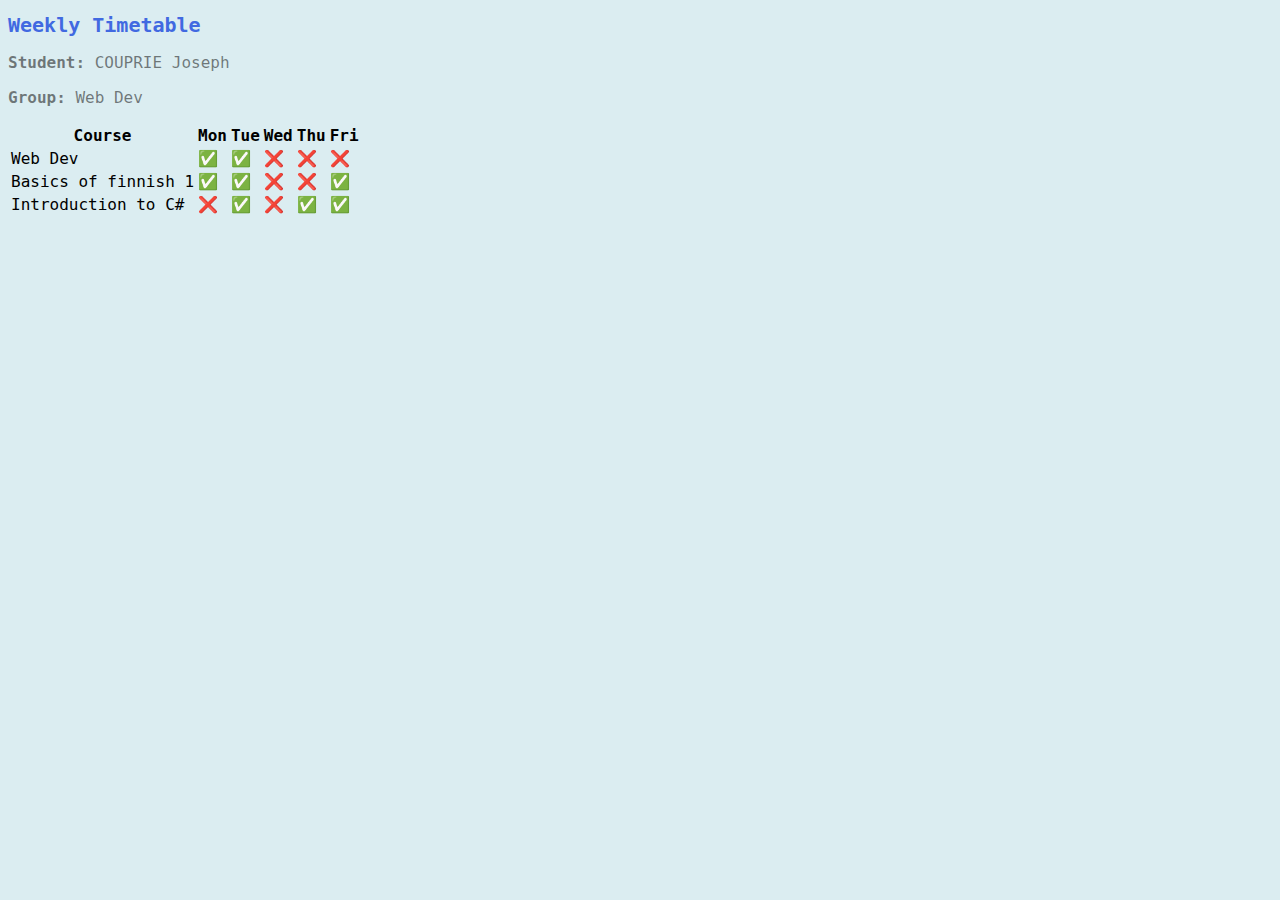
<file: index.html>
<!--
Author: Joseph COUPRIE
Date: 2025-10-22
-->

<!DOCTYPE html>
<html lang="en"><head>
  <meta charset="UTF-8">
  <title>Weekly Timetable</title>
  <link rel="stylesheet" href="style.css">
</head>
<body>

  <header class="site-header">
    <h1>Weekly Timetable</h1>
  </header>

  <main class="content">
    <!-- Student info block: edit the values as needed -->
    <section class="student-info" aria-label="Student information">
      <p><strong>Student:</strong> <span class="student-name">COUPRIE Joseph</span></p>
      <p><strong>Group:</strong> <span class="student-group">Web Dev</span></p>
    </section>
    <div class="table-wrap">
      <table class="table">
        <thead>
          <tr>
            <th>Course</th>
            <th>Mon</th>
            <th>Tue</th>
            <th>Wed</th>
            <th>Thu</th>
            <th>Fri</th>
          </tr>
        </thead>
        <tbody>
          <tr>
            <td>Web Dev</td>
            <td>✅</td>
            <td>✅</td>
            <td>❌</td>
            <td>❌</td>
            <td>❌</td>
          </tr>
          <tr>
            <td>Basics of finnish 1</td>
            <td>✅</td>
            <td>✅</td>
            <td>❌</td>
            <td>❌</td>
            <td>✅</td>
          </tr>
          <tr>
            <td>Introduction to C#</td>
            <td>❌</td>
            <td>✅</td>
            <td>❌</td>
            <td>✅</td>
            <td>✅</td>
          </tr>
        </tbody>
      </table>
    </div>
  </main>

</body>
</file>
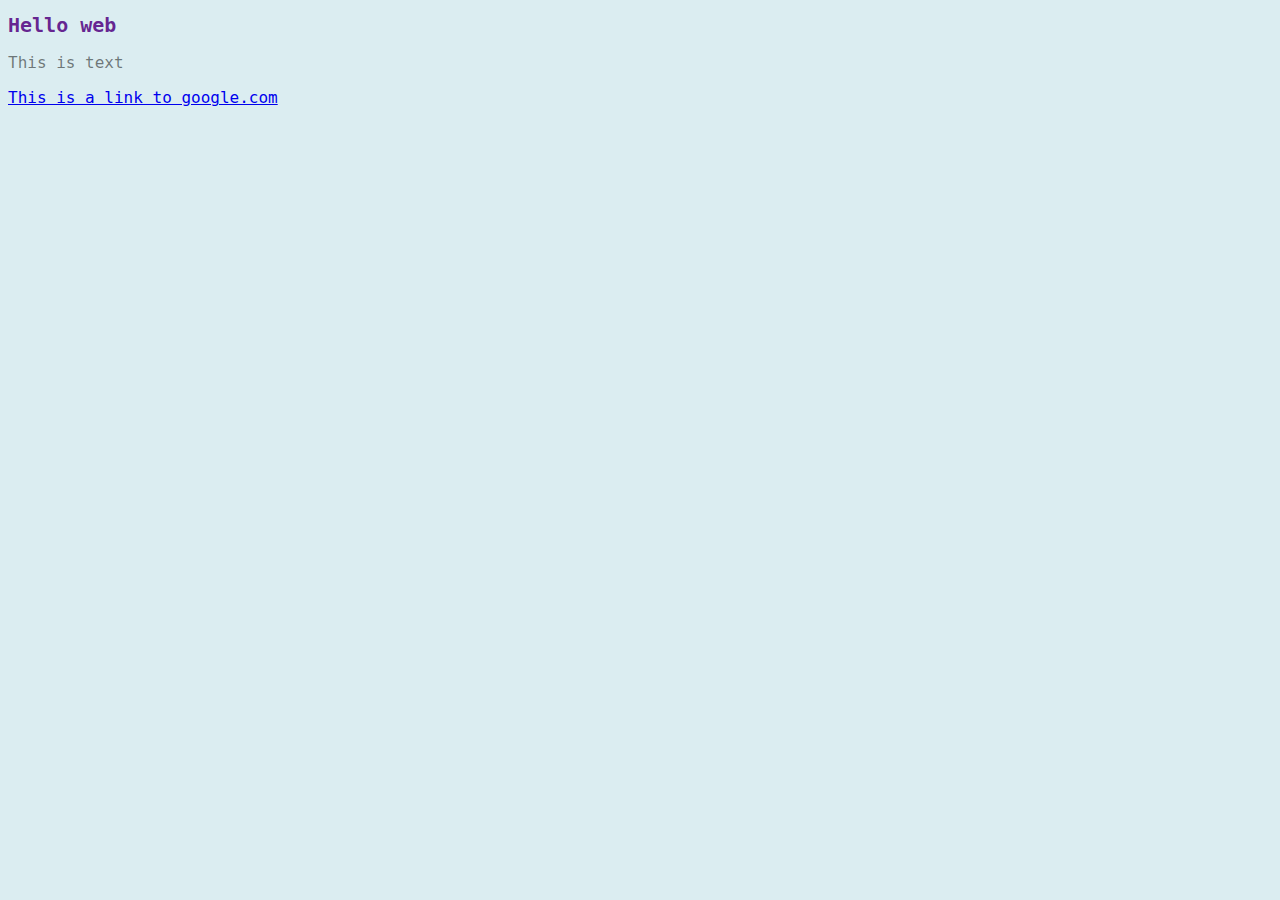
<file: task-a/index.html>
<!--
Author: Joseph COUPRIE
Date: 2025-09-12
-->

<!DOCTYPE html>
<html>

<head>
    <title>This is the page title</title>
    <link rel="stylesheet" href="style.css">
</head>
<body>
    <h1>
        Hello web
    </h1>

    <p>This is text</p>

    <a href="https://google.com">
        This is a link to google.com
    </a>
</body>

</html>
</file>
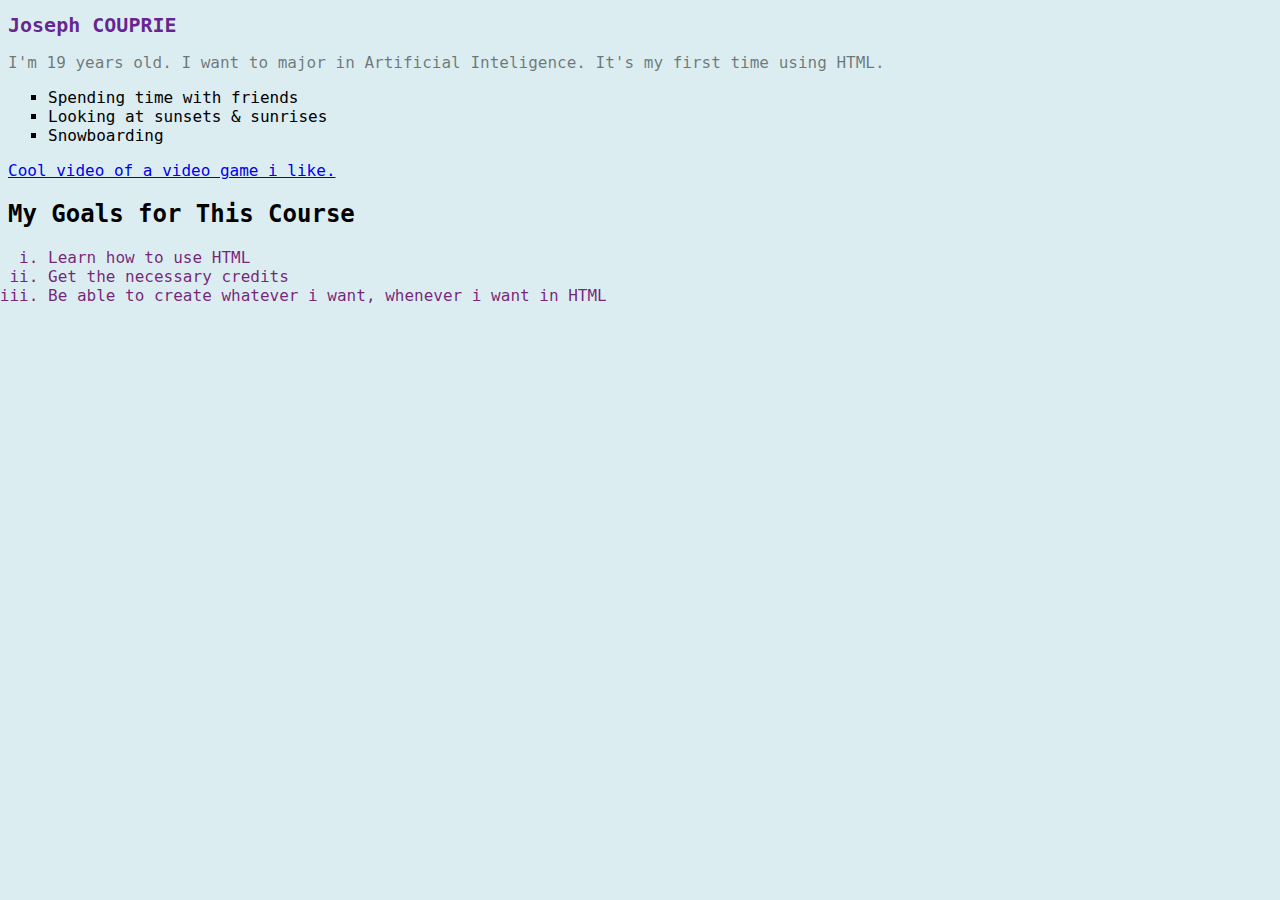
<file: task-b/index.html>
<!--
Author: Joseph COUPRIE
Date: 2025-09-19
-->

<!DOCTYPE html>
<html lang="en">

<head>
    <meta charset="UTF-8">
    <title>This is the page title</title>
    <link rel="stylesheet" href="style.css">
</head>
<body>
    <h1>Joseph COUPRIE</h1>

    <p>I'm 19 years old. 
        I want to major in Artificial Inteligence. 
        It's my first time using HTML.
    </p>

    <ul>
        <li>Spending time with friends</li>
        <li>Looking at sunsets & sunrises</li>
        <li>Snowboarding</li>
    </ul>

    <a href="https://youtu.be/tL2X3Fy0BUQ?si=mZVbZE8UGe3IxsDx&t=36" target="_blank">
        Cool video of a video game i like.
    </a>

    <h2>My Goals for This Course</h2>

    <ol>
        <li>Learn how to use HTML</li>
        <li>Get the necessary credits</li>
        <li>Be able to create whatever i want, whenever i want in HTML</li>
    </ol>
</body>

</html>
</file>
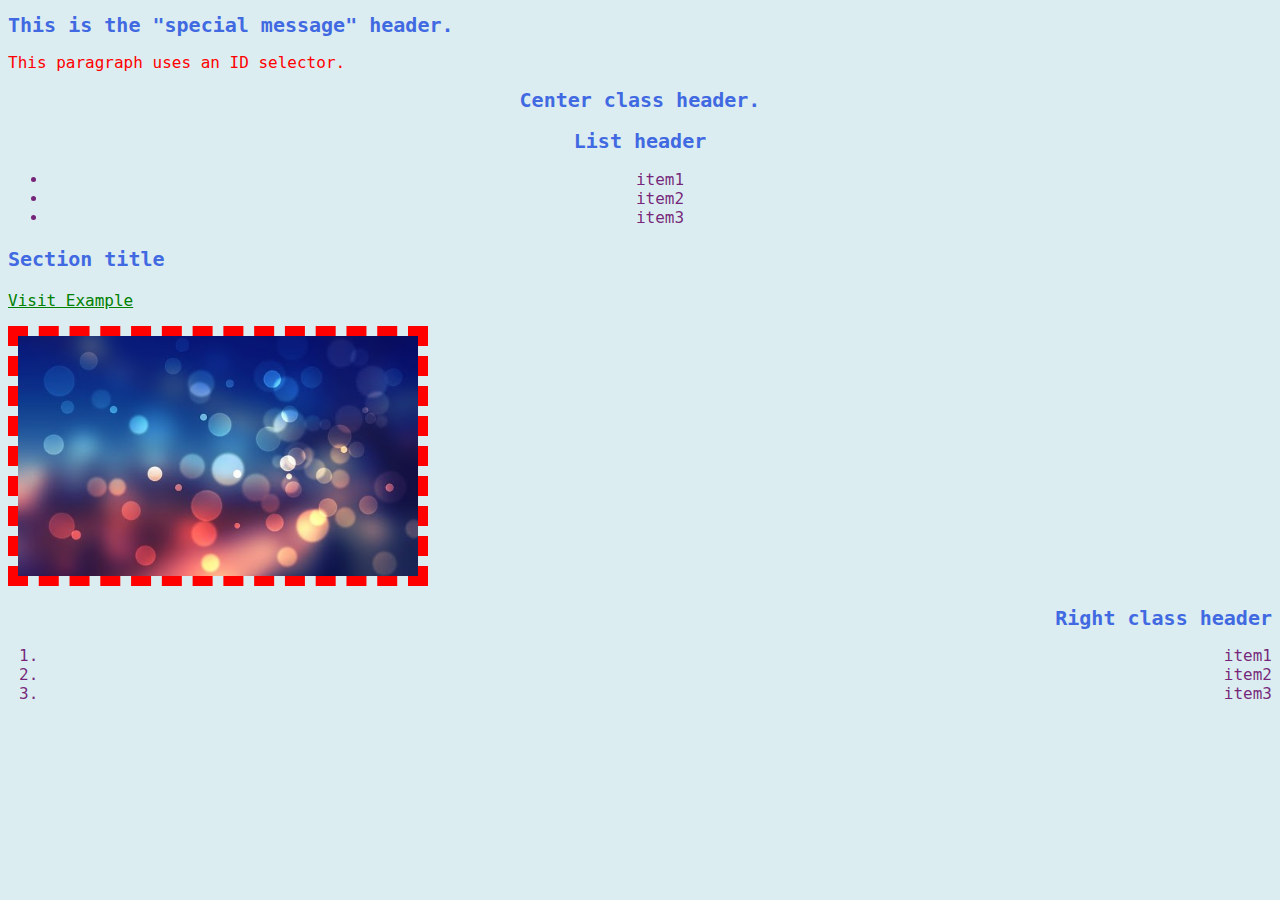
<file: task-d/index.html>
<!--
Author: Joseph COUPRIE
Date: 2025-10-08
-->

<!DOCTYPE html>
<html lang="en">

<head>
    <meta charset="UTF-8">
    <title>This is the page title</title>
    <link rel="stylesheet" href="style.css">
</head>

<body>
    <h1>This is the "special message" header.</h1>
    <p id="special-message">This paragraph uses an ID selector.</p>

    <div class="center">
        <h1>Center class header.</h1>
        <h2>List header</h2>
        <ul>
            <li>item1</li>
            <li>item2</li>
            <li>item3</li>
        </ul>
    </div>

    <section>
        <h3>Section title</h3>
        <a href="https://example.com" target="target!!!">Visit Example</a>
        <p><img src="unnamed.jpg" alt="Example image"></p>
    </section>

    <div class="right">
        <h1>Right class header</h1>
        <ol>
            <li>item1</li>
            <li>item2</li>
            <li>item3</li>
        </ol>
    </div>
</body>
    
</html>
</file>
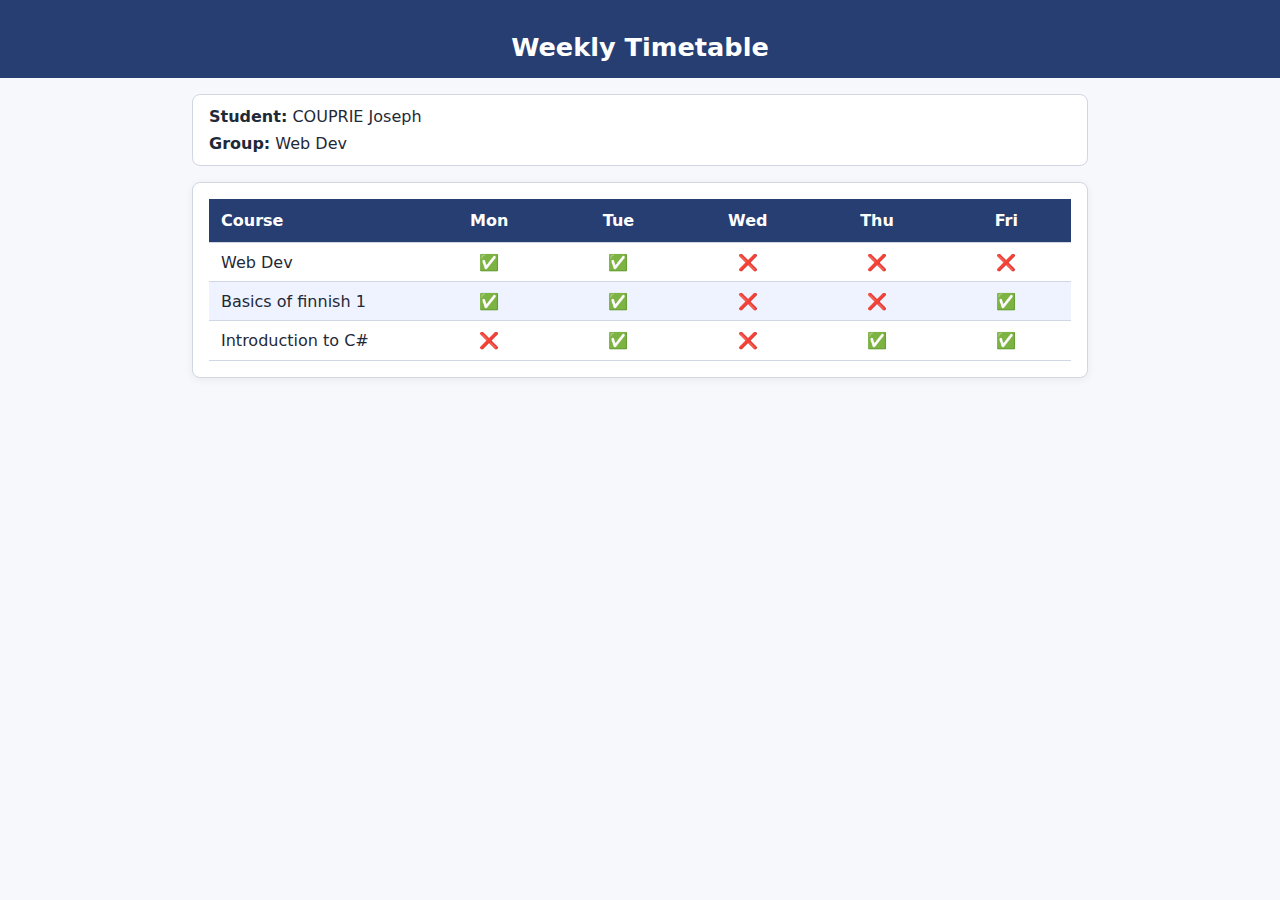
<file: task-e/index.html>
<!--
Author: Joseph COUPRIE
Date: 2025-10-22
-->

<!DOCTYPE html>
<html lang="en"><head>
  <meta charset="UTF-8">
  <title>Weekly Timetable</title>
  <link rel="stylesheet" href="style.css">
</head>
<body>

  <header class="site-header">
    <h1>Weekly Timetable</h1>
  </header>

  <main class="content">
    <!-- Student info block: edit the values as needed -->
    <section class="student-info" aria-label="Student information">
      <p><strong>Student:</strong> <span class="student-name">COUPRIE Joseph</span></p>
      <p><strong>Group:</strong> <span class="student-group">Web Dev</span></p>
    </section>
    <div class="table-wrap">
      <table class="table">
        <thead>
          <tr>
            <th>Course</th>
            <th>Mon</th>
            <th>Tue</th>
            <th>Wed</th>
            <th>Thu</th>
            <th>Fri</th>
          </tr>
        </thead>
        <tbody>
          <tr>
            <td>Web Dev</td>
            <td>✅</td>
            <td>✅</td>
            <td>❌</td>
            <td>❌</td>
            <td>❌</td>
          </tr>
          <tr>
            <td>Basics of finnish 1</td>
            <td>✅</td>
            <td>✅</td>
            <td>❌</td>
            <td>❌</td>
            <td>✅</td>
          </tr>
          <tr>
            <td>Introduction to C#</td>
            <td>❌</td>
            <td>✅</td>
            <td>❌</td>
            <td>✅</td>
            <td>✅</td>
          </tr>
        </tbody>
      </table>
    </div>
  </main>

</body>
</file>
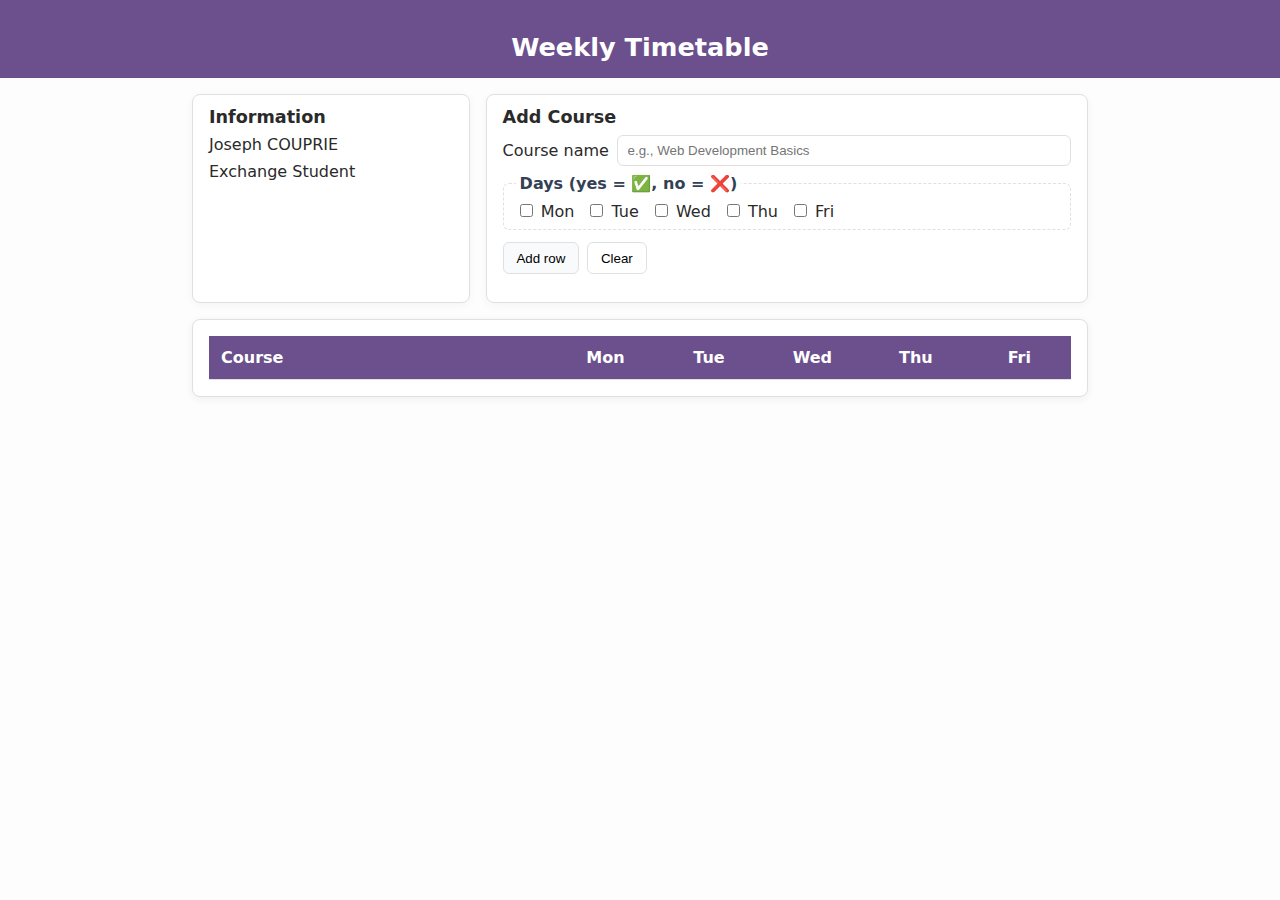
<file: task-f/index.html>
<html lang="en"><head>
  <meta charset="UTF-8">
  <title>Weekly Timetable</title>
  <link rel="stylesheet" href="style.css">
  <script src="index.js"></script>
</head>

<body>
  <!--
    Author: Joseph COUPRIE
    Date: 2025-10-30
  -->

  <header class="site-header">
    <h1>Weekly Timetable</h1>
  </header>

  <main class="content">
    <!-- Top row split into two blocks -->
    <div class="top-grid">
      <!-- Student info (30%) -->
      <section class="student-info" aria-label="Student information">
        <h2 class="student-info-title">Information</h2>
        <p><span class="student-name">Joseph COUPRIE</span></p>
        <p><span class="student-group">Exchange Student</span></p>
      </section>

      <!-- Controls (70%): add course + day marks -->
      <section class="controls" aria-label="Add course row">
        <h2 class="controls-title">Add Course</h2>

        <form id="addCourseForm">
          <div class="form-row">
            <label for="courseName">Course name</label>
            <input id="courseName" name="courseName" type="text" required="" placeholder="e.g., Web Development Basics">
          </div>

          <fieldset class="days-group">
            <legend>Days (yes = ✅, no = ❌)</legend>
            <label><input type="checkbox" name="day" value="Mon"> Mon</label>
            <label><input type="checkbox" name="day" value="Tue"> Tue</label>
            <label><input type="checkbox" name="day" value="Wed"> Wed</label>
            <label><input type="checkbox" name="day" value="Thu"> Thu</label>
            <label><input type="checkbox" name="day" value="Fri"> Fri</label>
          </fieldset>

          <div class="form-row">
            <button id="addRowBtn" type="submit" class="btn">Add row</button>
            <button id="clearBtn" type="reset" class="btn btn-secondary">Clear</button>
          </div>
        </form>
      </section>
    </div>

    <!-- Table -->
    <div class="table-wrap">
      <table class="table" id="timetable">
        <thead>
          <tr>
            <th>Course</th>
            <th>Mon</th>
            <th>Tue</th>
            <th>Wed</th>
            <th>Thu</th>
            <th>Fri</th>
          </tr>
        </thead>
        <tbody>
        </tbody>
      </table>
    </div>
  </main>



</body></html>
</file>
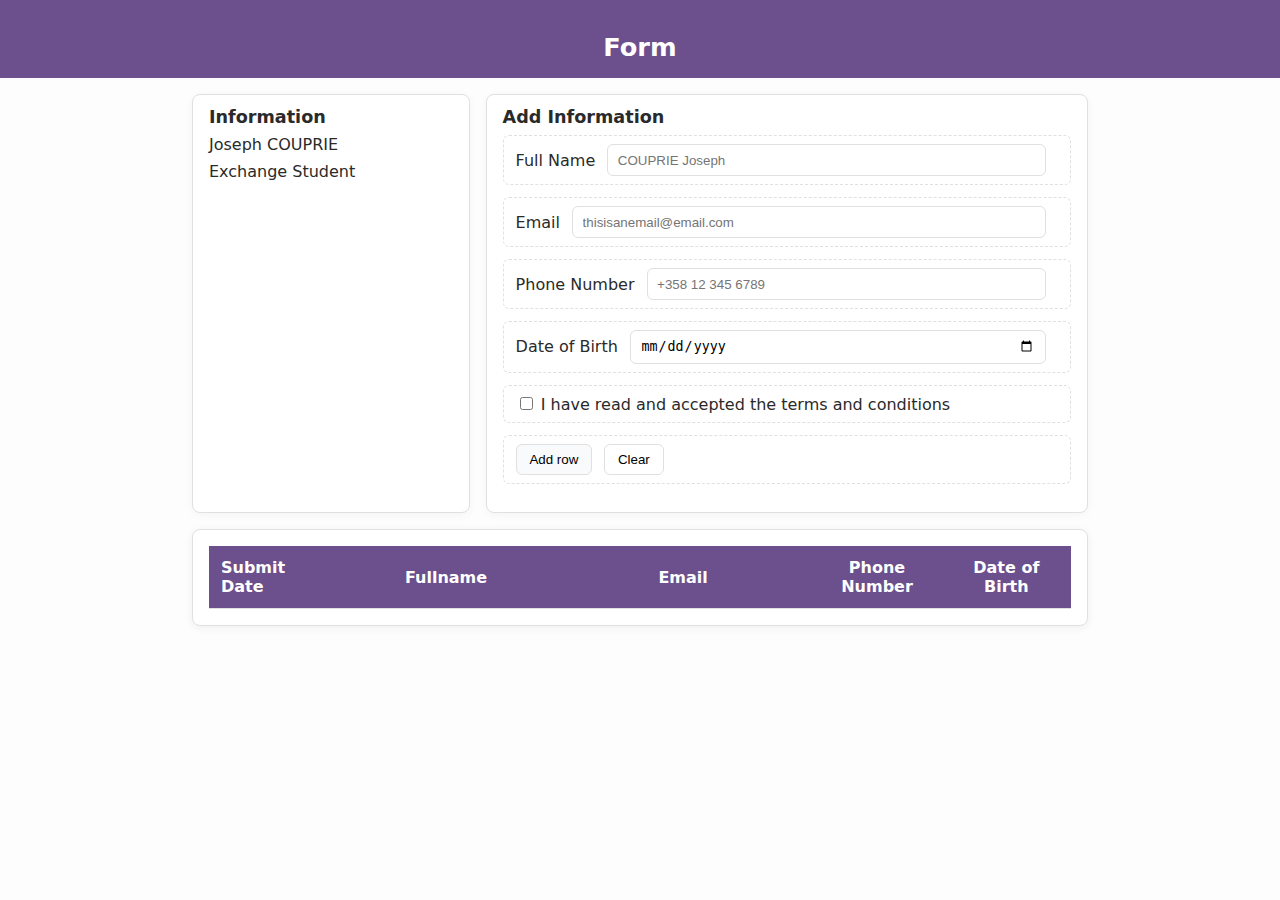
<file: task-g/index.html>
<html lang="en"><head>
  <meta charset="UTF-8">
  <title>Form</title>
  <link rel="stylesheet" href="style.css">
  <script src="index.js"></script>
</head>

<body>
  <!--
    Author: Joseph COUPRIE
    Date: 2025-10-30
  -->

  <header class="site-header">
    <h1>Form</h1>
  </header>

  <main class="content">
    <!-- Top row split into two blocks -->
    <div class="top-grid">
      <!-- Student info (30%) -->
      <section class="student-info" aria-label="Student information">
        <h2 class="student-info-title">Information</h2>
        <p><span class="student-name">Joseph COUPRIE</span></p>
        <p><span class="student-group">Exchange Student</span></p>
      </section>

      <!-- Controls (70%): add course + day marks -->
      <section class="controls" aria-label="Add Information">
        <h2 class="controls-title">Add Information</h2>

        <form id="addInfoForm" novalidate>
          <div>
            <input id="HiddenTimestamp" name="HiddenTimestamp" type="hidden">
          </div>

          <div class="form-row">
            <label for="FullName">Full Name</label>
            <input id="FullName" name="FullName" type="text" placeholder="COUPRIE Joseph">
            <p class="error" id="name_error"></p>
          </div>

          <div class="form-row">
            <label for="Email">Email</label>
            <input id="Email" name="Email" type="email" placeholder="thisisanemail@email.com">
            <p class="error" id="email_error"></p>
          </div>

          <div class="form-row">
            <label for="PhoneNumber">Phone Number</label>
            <input id="PhoneNumber" name="PhoneNumber" type="tel" placeholder="+358 12 345 6789">
            <p class="error" id="tel_error"></p>
          </div>

          <div class="form-row">
            <label for="DateofBirth">Date of Birth</label>
            <input id="DateofBirth" name="DateofBirth" type="date" placeholder="DD/MM/YYYY">
            <p class="error" id="date_error"></p>
          </div>

          <div class="form-row">
            <label><input id="Terms" type="checkbox" name="accept" value="accepted">
              I have read and accepted the terms and conditions</label>
          </div>

          <div class="form-row">
            <button id="addRowBtn" type="submit" class="btn">Add row</button>
            <button id="clearBtn" type="reset" class="btn btn-secondary">Clear</button>
          </div>
        </form>
      </section>
    </div>

    <!-- Table -->
    <div class="table-wrap">
      <table class="table" id="infos">
        <thead>
          <tr>
            <th>Submit Date</th>
            <th>Fullname</th>
            <th>Email</th>
            <th>Phone Number</th>
            <th>Date of Birth</th>
          </tr>
        </thead>
        <tbody>
        </tbody>
      </table>
    </div>
  </main>

</body></html>
</file>
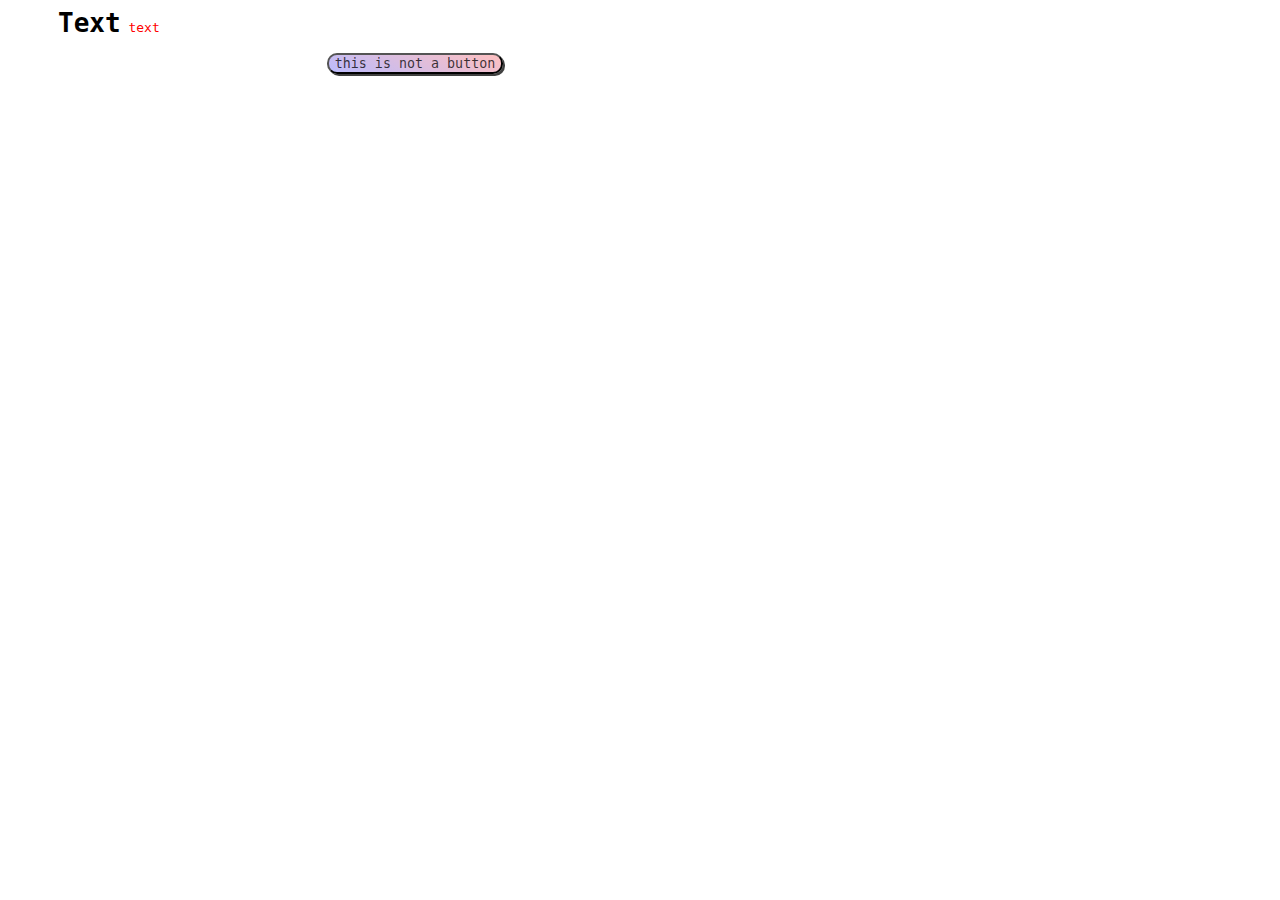
<file: task-a/a.html>
<!DOCTYPE html>
<html lang=en>

<head>
    <style>
        body{
            font-family: monospace;
        }

        p {
            color: blue;
        }

        .center {
            margin: auto;
            text-align: center;
        }

        .margin50L {
            margin-left: 50px;
        }

        .margin-500L {
            margin-left: -500px;
        }
    </style>
</head>

<body>
    <div id="HEADER" class="margin50L">
        <h1 style="display:inline;">Text</h1>
        <p style="display:inline; color:red;">text</p>
    </div>

    <br>

    <div class="center margin50L">
        <script>
            function appel1() {
                window.location.href="http://google.com";
            }
        </script>

        <button id="BUTTON" class="center margin-500L" onclick="setTimeout(appel1,100)">
            <style>
                #BUTTON {
                    background: linear-gradient(22.5deg, hwb(240 47% 2% /0.5), hwb(0 51% 0% /0.5));
                    color:hwb(0 0% 100% / 0.75);
                    border-radius: 10px;
                    box-shadow: 2px 2px 0px 0px;

                    font-family: monospace;
                }
                #BUTTON:hover {
                    background: linear-gradient(22.5deg, hwb(240 47% 2% /0.75), hwb(0 51% 0% /0.75));
                }
                #BUTTON:active {
                    background: linear-gradient(22.5deg, hwb(240 47% 2% /1), hwb(0 51% 0% /1));
                }
            </style>

            <!--this is a comment-->
            
            <!--box-shadow: x y blur spread
            
            -->
            <!--hwb: hue saturation brightness / alpha-->
            this is not a button <!--this is a comment-->
        </button>
    </div>
</body>

</html>
</file>
<file: style.css>
/*
Author: Joseph COUPRIE
Date: 2025-10-08
*/

body {
  font-family: monospace, verdana;
  background-color: #b8dce480;
}
h1 {
  color: rgba(81, 0, 128, 0.85);
  font-size: 20px;
}
p {
  color: rgba(0, 0, 0, 0.5);
}
ul, ol {
  color: rgb(100, 0, 100, 0.85);
}

.center {
  align-items: center;
  text-align: center;
}
.right {
  align-items: right;
  text-align: right;
}

h1, h2, h3 {
  color: royalblue;
  font-size: 20px;
}

#special-message {
  color : red;
}

a[target="target!!!"] {
  color : green;
}

img[alt="Example image"] {
  border: 10px dashed red;
  width: 400px;
}
</file>
<file: task-a/style.css>
/*
Author: Joseph COUPRIE
Date: 2025-09-12
*/

body {
  font-family: monospace, verdana;
  background-color: #b8dce480;
}
h1 {
  color: rgba(81, 0, 128, 0.85);
  font-size: 20px;
}
p {
  color: rgba(0, 0, 0, 0.5);
}
</file>
<file: task-b/style.css>
/*
Author: Joseph COUPRIE
Date: 2025-09-19
*/

body {
  font-family: monospace, verdana;
  background-color: #b8dce480;
}
h1 {
  color: rgba(81, 0, 128, 0.85);
  font-size: 20px;
}
p {
  color: rgba(0, 0, 0, 0.5);
}
a:hover {
  color: orange;
}
ul {
  list-style-type: square;
}
ol {
  list-style-type: lower-roman;
  color: rgb(100, 0, 100, 0.85);
}
</file>
<file: task-d/style.css>
/*
Author: Joseph COUPRIE
Date: 2025-10-08
*/

body {
  font-family: monospace, verdana;
  background-color: #b8dce480;
}
h1 {
  color: rgba(81, 0, 128, 0.85);
  font-size: 20px;
}
p {
  color: rgba(0, 0, 0, 0.5);
}
ul, ol {
  color: rgb(100, 0, 100, 0.85);
}

.center {
  align-items: center;
  text-align: center;
}
.right {
  align-items: right;
  text-align: right;
}

h1, h2, h3 {
  color: royalblue;
  font-size: 20px;
}

#special-message {
  color : red;
}

a[target="target!!!"] {
  color : green;
}

img[alt="Example image"] {
  border: 10px dashed red;
  width: 400px;
}
</file>
<file: task-e/style.css>
/*
Author: COUPRIE Joseph
Date: 2025-10-22
*/

/* COLOR GUIDELINES
   - Page background: very light gray (#f6f8fb)
   - Main text: dark gray (#1f2937)
   - Header background: deep blue (#273e73), text white
   - Table header row: same deep blue, text white
   - Table rows: alternate white (#fff) / light blue (#eef3ff)
   - Borders: light gray (#d0d7e2)
*/

:root {
  /* Typographic scale via rem for easy scaling */
  --base-size: 1rem;
  --h1-size: 1.6rem;

  /* Colors */
  --page-bg: #f6f8fb;
  --text: #1f2937;
  --brand: #273e73;
  --table-alt: #eef3ff;
  --border: #d0d7e2;

  /* Radius in px */
  --radius: 8px;
}

/* Base page styles (rem font sizing, color, background) */
html, body { height: 100%; }
body {
  margin: 0;
  background: var(--page-bg);
  color: var(--text);
  font-family: system-ui, -apple-system, Segoe UI, Roboto, Arial, sans-serif;
  font-size: var(--base-size);          /* rem */
}

/* Top spacing uses rem (explicit requirement) */
.site-header {
  padding-top: 2rem;                     /* rem */
  padding-bottom: 1rem;                  /* rem */
  background: var(--brand);
  color: #fff;
}
.site-header h1 {
  font-size: var(--h1-size);             /* rem */
  margin: 0;
  text-align: center;                    /* centered title */
}

/* Left & right empty space 15% (content width ~70%) */
.content {
  margin-left: 15%;                      /* % */
  margin-right: 15%;                     /* % */
  padding-top: 1rem;                     /* rem */
  padding-bottom: 2rem;                  /* rem */
}

/* Student info block */
.student-info {
  background: #fff;
  border: 1px solid var(--border);       /* px */
  border-radius: var(--radius);          /* px */
  padding: 0.75rem 1rem;                 /* rem */
  margin: 0 0 1rem 0;                    /* rem */
}
.student-info p {
  margin: 0;
}
.student-info p + p {
  margin-top: 0.5rem;                    /* rem */
}

/* Table container */
.table-wrap {
  background: #fff;
  border: 1px solid var(--border);       /* px */
  border-radius: var(--radius);          /* px */
  padding: 1rem;                         /* rem */
  overflow-x: auto;
  box-shadow: 0 2px 10px rgba(0,0,0,0.06);
}

/* Table */
.table {
  width: 100%;                           /* % */
  border-collapse: collapse;
  font-size: 1rem;                       /* rem */
}

/* Header cells */
.table thead th {
  background: var(--brand);
  color: #fff;
  text-align: left;
  padding: 0.75rem;                      /* rem */
  border-bottom: 1px solid var(--border);/* px */
}

/* Body cells */
.table tbody td {
  padding: 0.6rem 0.75rem;               /* rem */
  border-bottom: 1px solid var(--border);/* px */
}

/* Alternate row color */
.table tbody tr:nth-child(even) {
  background: var(--table-alt);
}

/* Column widths:
   - First column (Course) wider
   - Other columns share remaining space
*/
.table thead th:nth-child(1),
.table tbody td:nth-child(1) {
  width: 25%;
  /* I modified this value because it didn't fit when adding Fri 
     3 elements : 40+15%*4 = 100% but 5 elements : 40+15*5 = 115% -> too much
     New version : 25+15*5 = 100% -> it fits
  */
}
.table thead th:nth-child(n+2),
.table tbody td:nth-child(n+2) {
  width: 15%; 
}

/* Center the day columns (Monâ€“Thu) */
.table thead th:nth-child(n+2),
.table tbody td:nth-child(n+2) {
  text-align: center;
}

/* ≤ 768px: margins 5%, show only student-info + table */
@media (max-width: 768px) {
  .content { margin-left: 5%; margin-right: 5%; }
  .site-header,
  .intro,
  .other-content { display: none; }
  .student-info,
  .table-wrap { display: block; }
}

/* ≤ 640px: margins 1%, show only the table */
@media (max-width: 640px) {
  .content { margin-left: 1%; margin-right: 1%; }
  .student-info { display: none; }
}
</file>
<file: task-f/style.css>
/*
Author: Joseph COUPRIE
Date: 2025-10-30
*/

/* COLOR GUIDELINES
   - Page background: very light gray (#f6f8fb)
   - Main text: dark gray (#1f2937)
   - Header background: deep blue (#273e73), text white
   - Table header row: same deep blue, text white
   - Table rows: alternate white (#fff) / light blue (#eef3ff)
   - Borders: light gray (#d0d7e2)
*/

:root {
  --base-size: 1rem;
  --h1-size: 1.6rem;

  --page-bg: #fcfdfc;
  --text: #2a2a2a;
  --brand: #6c4f8d;
  --table-alt: #f9f5ff;
  --border: #e0e0e0;

  --radius: 8px;
}

html,
body {
  height: 100%;
}

body {
  margin: 0;
  background: var(--page-bg);
  color: var(--text);
  font-family: system-ui, -apple-system, Segoe UI, Roboto, Arial, sans-serif;
  font-size: var(--base-size);
}

/* Header */
.site-header {
  padding-top: 2rem;
  padding-bottom: 1rem;
  background: var(--brand);
  color: #fff;
}

.site-header h1 {
  font-size: var(--h1-size);
  margin: 0;
  text-align: center;
}

/* Content container with side margins */
.content {
  margin-left: 15%;
  margin-right: 15%;
  padding-top: 1rem;
  padding-bottom: 2rem;
}

/* --- NEW: top row split (50% + 50%) --- */
.top-grid {
  display: flex;
  gap: 1rem;
  margin-bottom: 1rem;
}

.student-info,
.controls {
  background: #fff;
  border: 1px solid var(--border);
  border-radius: var(--radius);
  padding: 0.75rem 1rem;
  box-shadow: 0 2px 10px rgba(0, 0, 0, 0.04);
}

.student-info {
  flex: 1 1 30%;
}

.controls {
  flex: 1 1 70%;
}

.student-info p {
  margin: 0;
}

.student-info p+p {
  margin-top: 0.5rem;
}

.controls-title,
.student-info-title {
  margin: 0 0 0.5rem 0;
  font-size: 1.1rem;
}

.form-row {
  display: flex;
  gap: 0.5rem;
  align-items: center;
  margin: 0.5rem 0;
}

.form-row input[type="text"] {
  flex: 1 1 auto;
  padding: 0.45rem 0.6rem;
  border: 1px solid var(--border);
  border-radius: 6px;
}

.days-group {
  margin: 0.5rem 0 0.75rem;
  border: 1px dashed var(--border);
  border-radius: 6px;
  padding: 0.5rem 0.75rem;
  display: flex;
  flex-wrap: wrap;
  gap: 0.75rem;
}

.days-group legend {
  padding: 0 0.25rem;
  font-weight: 600;
  color: #334155;
}

.btn {
  padding: 0.45rem 0.8rem;
  border: 1px solid var(--border);
  border-radius: 6px;
  background: #f8fafc;
  cursor: pointer;
}

.btn:hover {
  background: #eef2f7;
}

.btn-secondary {
  background: #ffffff;
}

/* Table container */
.table-wrap {
  background: #fff;
  border: 1px solid var(--border);
  border-radius: var(--radius);
  padding: 1rem;
  overflow-x: auto;
  box-shadow: 0 2px 10px rgba(0, 0, 0, 0.06);
}

/* Table */
.table {
  width: 100%;
  border-collapse: collapse;
  font-size: 1rem;
}

/* Header cells */
.table thead th {
  background: var(--brand);
  color: #fff;
  text-align: left;
  padding: 0.75rem;
  border-bottom: 1px solid var(--border);
}

/* Body cells */
.table tbody td {
  padding: 0.6rem 0.75rem;
  border-bottom: 1px solid var(--border);
}

/* Alternate row color */
.table tbody tr:nth-child(even) {
  background: var(--table-alt);
}

/* Column widths: 40% + 12%*5 = 100% */
.table thead th:nth-child(1),
.table tbody td:nth-child(1) {
  width: 40%;
}

.table thead th:nth-child(n+2),
.table tbody td:nth-child(n+2) {
  width: 12%;
  text-align: center;
}

/* Small screens: stack the top blocks */
@media (max-width: 860px) {
  .content {
    margin-left: 5%;
    margin-right: 5%;
  }

  .top-grid {
    flex-direction: column;
  }
}

/* ≤ 768px: margins 5% */
@media (max-width: 768px) {
  .content {
    margin-left: 5%;
    margin-right: 5%;
  }

  .site-header,
  .intro,
  .other-content {
    display: none;
  }

  .student-info,
  .table-wrap {
    display: block;
  }
}

/* ≤ 640px: margins 1%, show only the table */
@media (max-width: 640px) {
  .content {
    margin-left: 1%;
    margin-right: 1%;
  }

  .student-info {
    display: none;
  }
}
</file>
<file: task-g/style.css>
/*
Author: Joseph COUPRIE
Date: 2025-10-30
*/

/* COLOR GUIDELINES
   - Page background: very light gray (#f6f8fb)
   - Main text: dark gray (#1f2937)
   - Header background: deep blue (#273e73), text white
   - Table header row: same deep blue, text white
   - Table rows: alternate white (#fff) / light blue (#eef3ff)
   - Borders: light gray (#d0d7e2)
*/

:root {
  --base-size: 1rem;
  --h1-size: 1.6rem;

  --page-bg: #fcfdfc;
  --text: #2a2a2a;
  --brand: #6c4f8d;
  --table-alt: #f9f5ff;
  --border: #e0e0e0;

  --radius: 8px;
}

html,
body {
  height: 100%;
}

body {
  margin: 0;
  background: var(--page-bg);
  color: var(--text);
  font-family: system-ui, -apple-system, Segoe UI, Roboto, Arial, sans-serif;
  font-size: var(--base-size);
}

/* Header */
.site-header {
  padding-top: 2rem;
  padding-bottom: 1rem;
  background: var(--brand);
  color: #fff;
}

.site-header h1 {
  font-size: var(--h1-size);
  margin: 0;
  text-align: center;
}

/* Content container with side margins */
.content {
  margin-left: 15%;
  margin-right: 15%;
  padding-top: 1rem;
  padding-bottom: 2rem;
}

/* --- NEW: top row split (50% + 50%) --- */
.top-grid {
  display: flex;
  gap: 1rem;
  margin-bottom: 1rem;
}

.student-info,
.controls {
  background: #fff;
  border: 1px solid var(--border);
  border-radius: var(--radius);
  padding: 0.75rem 1rem;
  box-shadow: 0 2px 10px rgba(0, 0, 0, 0.04);
}

.student-info {
  flex: 1 1 30%;
}

.controls {
  flex: 1 1 70%;
}

.student-info p {
  margin: 0;
}
.student-info p+p {
  margin-top: 0.5rem;
}

.controls-title,
.student-info-title {
  margin: 0 0 0.5rem 0;
  font-size: 1.1rem;
}

.form-row {
  display: flex;
  gap: 0.5rem;
  align-items: center;
  margin: 0.5rem 0;
}

.form-row input{
  flex: 1 1 auto;
  padding: 0.45rem 0.6rem;
  border: 1px solid var(--border);
  border-radius: 6px;
}

/* Makes more sense to have it on the inputs rather than the term&condition checkbox */
/* Previously .days-group */
.form-row {
  margin: 0.5rem 0 0.75rem;
  border: 1px dashed var(--border);
  border-radius: 6px;
  padding: 0.5rem 0.75rem;
  display: flex;
  flex-wrap: wrap;
  gap: 0.75rem;
}
.form-row legend {
  padding: 0 0.25rem;
  font-weight: 600;
  color: #334155;
}

.btn {
  padding: 0.45rem 0.8rem;
  border: 1px solid var(--border);
  border-radius: 6px;
  background: #f8fafc;
  cursor: pointer;
}

.btn:hover {
  background: #eef2f7;
}

.btn-secondary {
  background: #ffffff;
}

/* Table container */
.table-wrap {
  background: #fff;
  border: 1px solid var(--border);
  border-radius: var(--radius);
  padding: 1rem;
  overflow-x: auto;
  box-shadow: 0 2px 10px rgba(0, 0, 0, 0.06);
}

/* Table */
.table {
  width: 100%;
  border-collapse: collapse;
  font-size: 1rem;
}

/* Header cells */
.table thead th {
  background: var(--brand);
  color: #fff;
  text-align: left;
  padding: 0.75rem;
  border-bottom: 1px solid var(--border);
}

/* Body cells */
.table tbody td {
  padding: 0.6rem 0.75rem;
  border-bottom: 1px solid var(--border);
}

/* Alternate row color */
.table tbody tr:nth-child(even) {
  background: var(--table-alt);
}

/* Column widths: (adjusted to match the average element size) date=15 Fullname=25 Email=30 PhoneNumber=15 DateofBirth=15*/
.table thead th:nth-child(1),
.table tbody td:nth-child(1) {
  width: 15%;
}
.table thead th:nth-child(2),
.table tbody td:nth-child(2) {
  width: 25%;
  text-align: center;
}
.table thead th:nth-child(3),
.table tbody td:nth-child(3) {
  width: 30%;
  text-align: center;
}
.table thead th:nth-child(4),
.table tbody td:nth-child(4) {
  width: 15%;
  text-align: center;
}
.table thead th:nth-child(5),
.table tbody td:nth-child(5) {
  width: 15%;
  text-align: center;
}

/* Small screens: stack the top blocks */
@media (max-width: 860px) {
  .content {
    margin-left: 5%;
    margin-right: 5%;
  }

  .top-grid {
    flex-direction: column;
  }
}

/* ≤ 768px: margins 5% */
@media (max-width: 768px) {
  .content {
    margin-left: 5%;
    margin-right: 5%;
  }

  .site-header,
  .intro,
  .other-content {
    display: none;
  }

  .student-info,
  .table-wrap {
    display: block;
  }
}

/* ≤ 640px: margins 1%, show only the table */
@media (max-width: 640px) {
  .content {
    margin-left: 1%;
    margin-right: 1%;
  }

  .student-info {
    display: none;
  }
}

.error {
  color: red;
}
</file>
